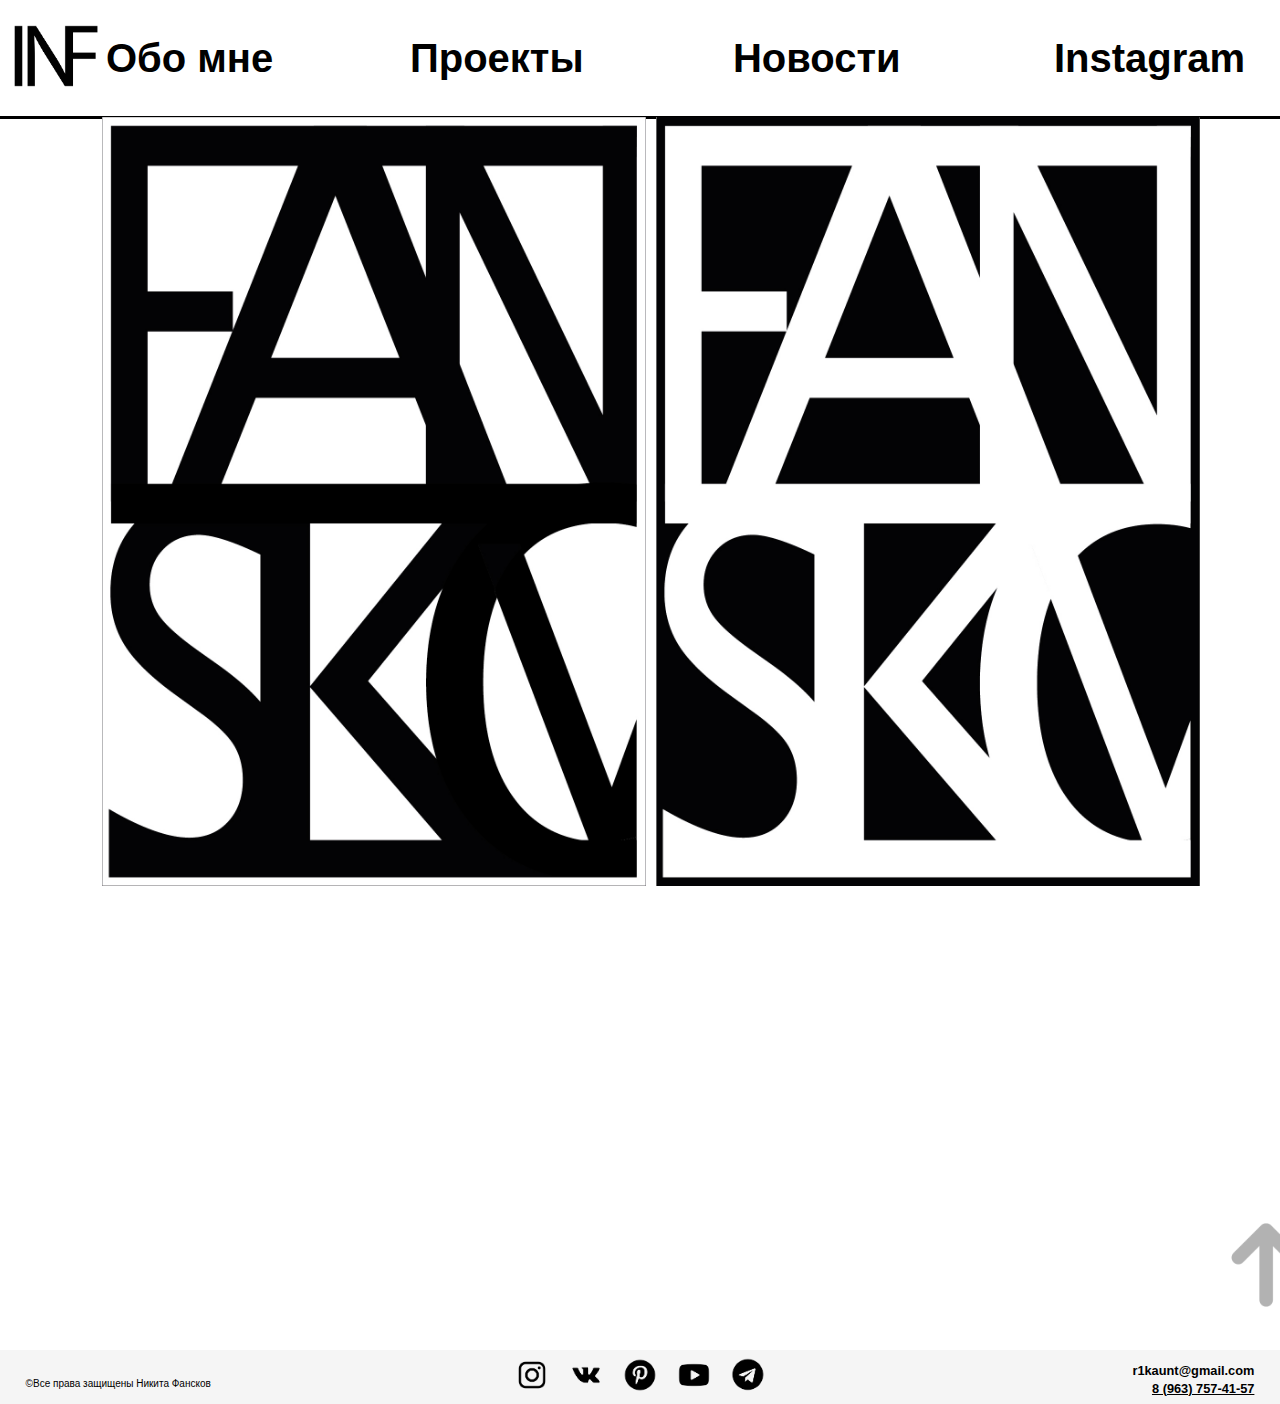
<file: index.html>
<!DOCTYPE html>
<html>

<head>
    <meta charset="UTF-8">
    <title>Главная</title>
    <link href="style.css" type="text/css" rel="stylesheet" />

<body>
    <div class="logo">
        <a href="index.html"><img src="img/logo.jpg" width="100" /></a>
        <div class="bar1"><a href="about_me.html" style="color: black ; text-decoration: none;">Обо мне</a></div>
        <div class="bar2"><a href="portfolio.html" style="color: black ; text-decoration: none;">Проекты</a></div>
        <div class="bar3"><a href="news.html" style="color: black ; text-decoration: none;">Новости</a></div>
        <div class="bar4"><a href="https://www.instagram.com/fanskov_art/" style="color: black ; text-decoration: none;">Instagram</a></div>
    </div>
    <div style="width:100%;border-top:3px solid black; top: 20%; padding-left:0px"></div>
    <div class="jpg"><img src="img/FIN.jpg" width="50%"></div>
    <div class="jpg13"><img src="img/FIN4.jpg" width="50%"></div>

    <div class="toils">
        <a href="https://www.instagram.com/_killmi_/"><img src="img/Instagram.png" width="50"></a>
        <a href="https://vk.com/fanskovnikita"><img src="img/VK.png" width="50" /></a>
        <a href="https://www.pinterest.ru/moranblayd/_saved/"><img src="img/Pinterest.png" width="50" /></a>
        <a href="https://www.youtube.com/channel/UCBA5XmkxrTgxoW2KPCuwj5A?view_as=subscriber"><img src="img/Youtube.png"
                width="50" /></a>
        <a href="https://t.me/Killmi14"><img src="img/Telegram.png" width="50" /></a>
    </div>
    <div class="arrow"><a href="#top"><img src="img/Arrow.png" width="100" /></a></div>
    <p class="textprav">©Все права защищены Никита Фансков</p>
    <p class="text">
        r1kaunt@gmail.com</p>
    <p class="text0"><a href="tel:+8 (963) 757 41 57" style="color: black;">8 (963) 757-41-57</a></p>
</body>
</head>

</html>
</file>
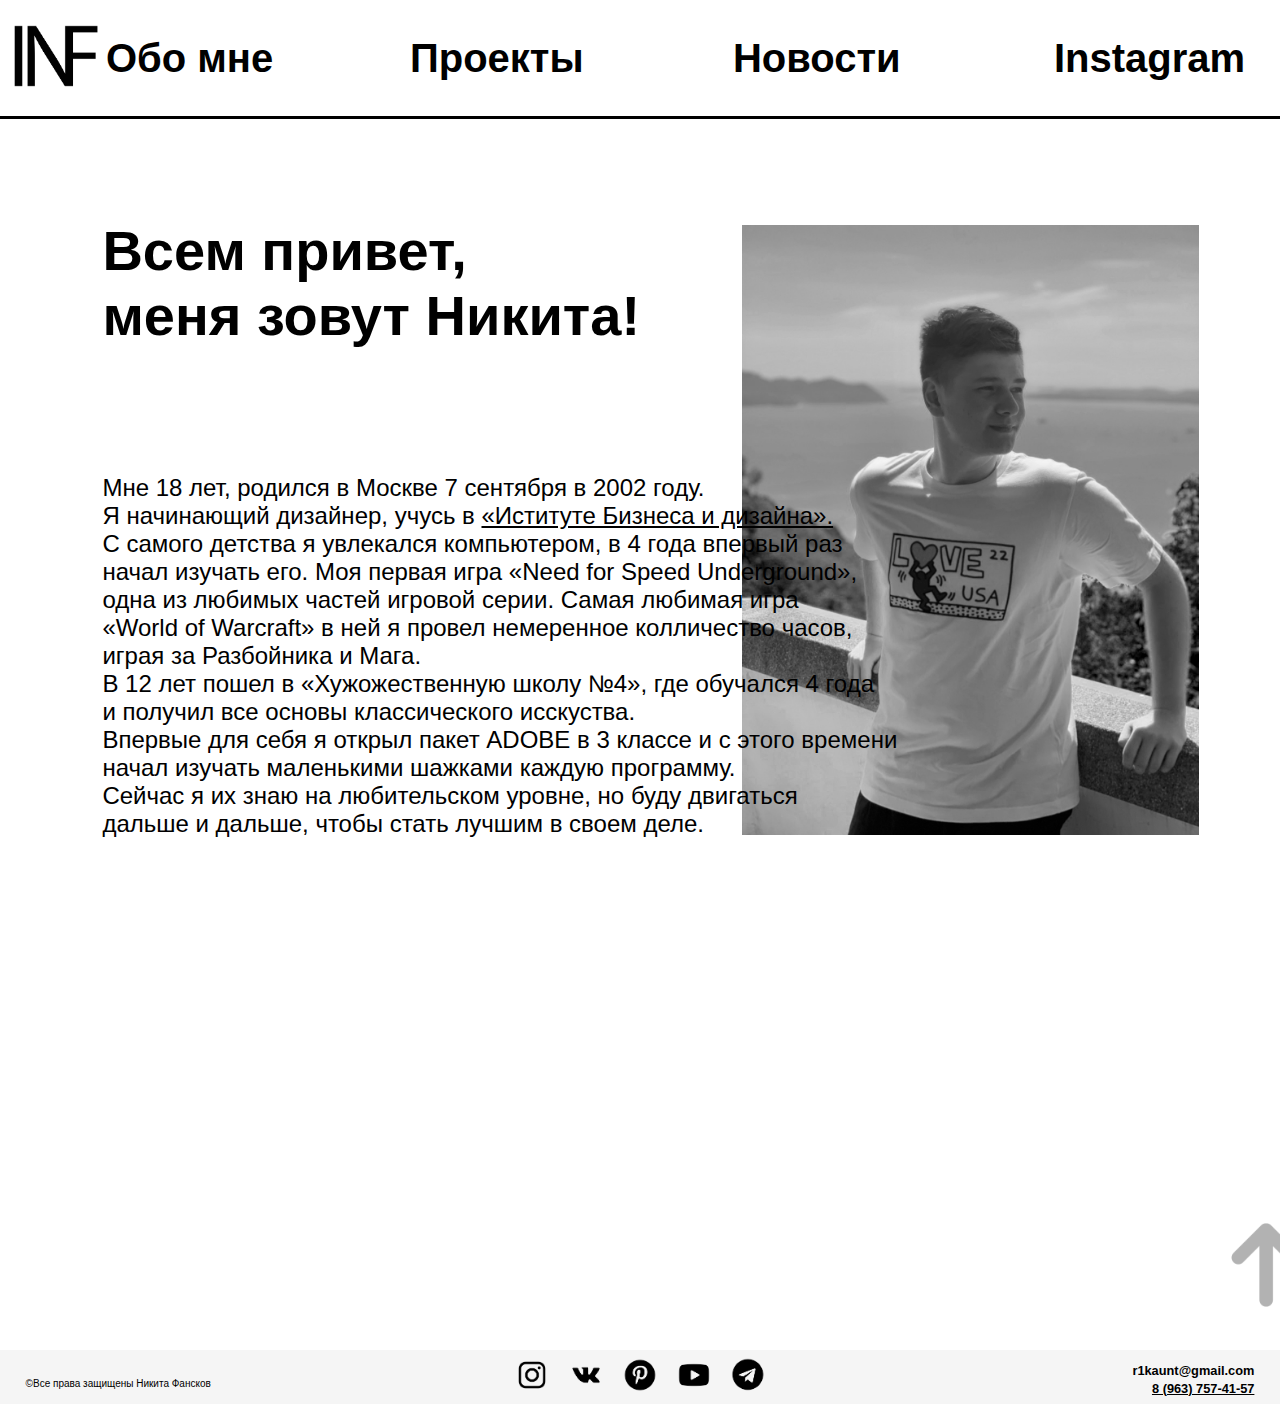
<file: about_me.html>
<!DOCTYPE html>
<html>

<head>
    <meta charset="UTF-8">
    <title>Обо мне</title>
    <link href="style.css" type="text/css" rel="stylesheet" />

<body>
    <div class="logo">
        <a href="index.html"><img src="img/logo.jpg" width="100" /></a>
        <div class="bar1"><a href="about me.html" style="color: black ; text-decoration: none;">Обо мне</a></div>
        <div class="bar2"><a href="portfolio.html" style="color: black ; text-decoration: none;">Проекты</a></div>
        <div class="bar3"><a href="news.html" style="color: black ; text-decoration: none;">Новости</a></div>
        <div class="bar4"><a href="https://www.instagram.com/fanskov_art/" style="color: black ; text-decoration: none;">Instagram</a></div>
    </div>
    <div style="width:100%;border-top:3px solid black; top: 20%; padding-left:0px"></div>
    <div class="My"><img src="img/MY.jpg" width="85%" /></a></div>
    <P class="text111">
        Всем привет, <br>
        меня зовут Никита!   
    </P>
    <P class="text11">
        Мне 18 лет, родился в Москве 7 сентября в 2002 году.<br>
        Я начинающий дизайнер, учусь в <a href="https://obe.ru/" style="color: black;">«Иституте Бизнеса и
        дизайна».</a><br>
        С самого детства я увлекался компьютером, в 4 года впервый раз<br> 
        начал изучать его. Моя первая игра «Need for Speed Underground»,<br> 
        одна из любимых частей игровой серии. Самая любимая игра<br> 
        «World of Warcraft» в ней я провел немеренное колличество часов,<br> 
        играя за Разбойника и Мага.<br>  
        В 12 лет пошел в «Хужожественную школу №4», где обучался 4 года<br>  
        и получил все основы классического исскуства.<br> 
        Впервые для себя я открыл пакет ADOBE в 3 классе и с этого времени<br> 
        начал изучать маленькими шажками каждую программу.<br> 
        Сейчас я их знаю на любительском уровне, но буду двигаться<br> 
        дальше и дальше, чтобы стать лучшим в своем деле.<br> 
    </P>
    <div class="toils">
        <a href="https://www.instagram.com/_killmi_/"><img src="img/Instagram.png" width="50"></a>
        <a href="https://vk.com/fanskovnikita"><img src="img/VK.png" width="50" /></a>
        <a href="https://www.pinterest.ru/moranblayd/_saved/"><img src="img/Pinterest.png" width="50" /></a>
        <a href="https://www.youtube.com/channel/UCBA5XmkxrTgxoW2KPCuwj5A?view_as=subscriber"><img src="img/Youtube.png"
                width="50" /></a>
        <a href="https://t.me/Killmi14"><img src="img/Telegram.png" width="50" /></a>
    </div>
    <div class="arrow"><a href="#top"><img src="img/Arrow.png" width="100" /></a></div>
    <p class="textprav">©Все права защищены Никита Фансков</p>
    <p class="text">
        r1kaunt@gmail.com</p>
    <p class="text0"><a href="tel:+8 (963) 757 41 57" style="color: black;">8 (963) 757-41-57</a></p>
</body>
</head>

</html>
</file>
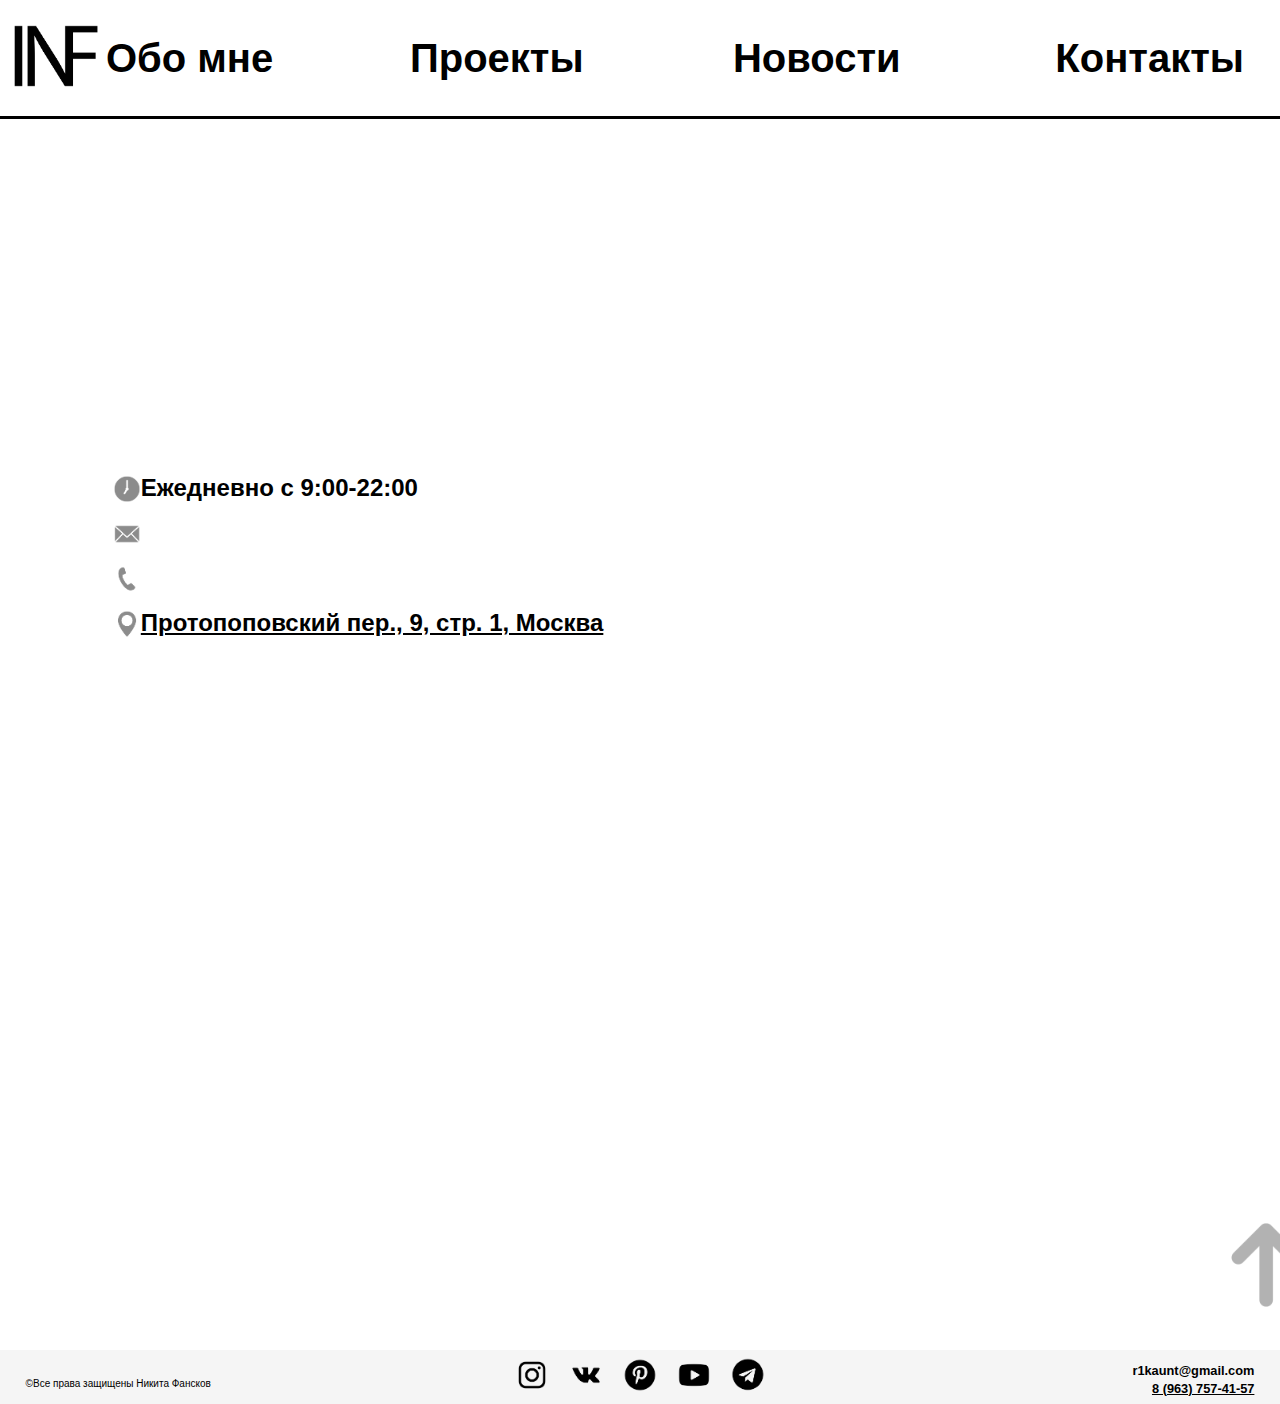
<file: contacts.html>
<!DOCTYPE html>
<html>

<head>
    <meta charset="UTF-8">
    <title>Контакты</title>
    <link href="style.css" type="text/css" rel="stylesheet" />

<body>
    <div class="logo">
        <a href="index.html"><img src="img/logo.jpg" width="100" /></a>
        <div class="bar1"><a href="about_me.html" style="color: black ; text-decoration: none;">Обо мне</a></div>
        <div class="bar2"><a href="portfolio.html" style="color: black ; text-decoration: none;">Проекты</a></div>
        <div class="bar3"><a href="news.html" style="color: black ; text-decoration: none;">Новости</a></div>
        <div class="bar4"><a href="contacts.html" style="color: black ; text-decoration: none;">Контакты</a></div>
    </div>
    <div style="width:100%;border-top:3px solid black; top: 20%; padding-left:0px"></div>
    <iframe class="carta"
        src="https://www.google.com/maps/embed?pb=!1m18!1m12!1m3!1d12692.89481440907!2d37.619436892655955!3d55.7792064226258!2m3!1f0!2f0!3f0!3m2!1i1024!2i768!4f13.1!3m3!1m2!1s0x46b54a7406bfa1ab%3A0x6d46096c65a43f0b!2z0J_RgNC-0YLQvtC_0L7Qv9C-0LLRgdC60LjQuSDQv9C10YAuLCA5INGB0YLRgC4xLCDQnNC-0YHQutCy0LAsIDEyOTA5MA!5e0!3m2!1sru!2sru!4v1603651256481!5m2!1sru!2sru"
        width="800" height="650" frameborder="0" style="border:0;" allowfullscreen="" aria-hidden="false"
        tabindex="0"></iframe>
    <div class="watch"><img src="img/watch.png" width="50" /></a></div>
    <div class="mail"><img src="img/mail.png" width="50" /></a></div>
    <div class="tel"><img src="img/tel.png" width="50" /></a></div>
    <div class="gps"><img src="img/gps.png" width="50" /></a></div>
    <p class="text3">
        Eжедневно с 9:00-22:00</p>
    
    <p class="text2"><a href="https://goo.gl/maps/gyvjN4XDNNZD2fwH9" style="color: black;">Протопоповский пер., 9, стр.
            1, Москва</a></p>
    </href>
    <div class="toils">
        <a href="https://www.instagram.com/_killmi_/"><img src="img/Instagram.png" width="50"></a>
        <a href="https://vk.com/fanskovnikita"><img src="img/VK.png" width="50" /></a>
        <a href="https://www.pinterest.ru/moranblayd/_saved/"><img src="img/Pinterest.png" width="50" /></a>
        <a href="https://www.youtube.com/channel/UCBA5XmkxrTgxoW2KPCuwj5A?view_as=subscriber"><img src="img/Youtube.png"
                width="50" /></a>
        <a href="https://t.me/Killmi14"><img src="img/Telegram.png" width="50" /></a>
    </div>
    <div class="arrow"><a href="#top"><img src="img/Arrow.png" width="100" /></a></div>
    <p class="textprav">©Все права защищены Никита Фансков</p>
    <p class="text">
        r1kaunt@gmail.com</p>
    <p class="text0"><a href="tel:+8 (963) 757 41 57" style="color: black;">8 (963) 757-41-57</a></p>
</body>
</head>

</html>
</file>
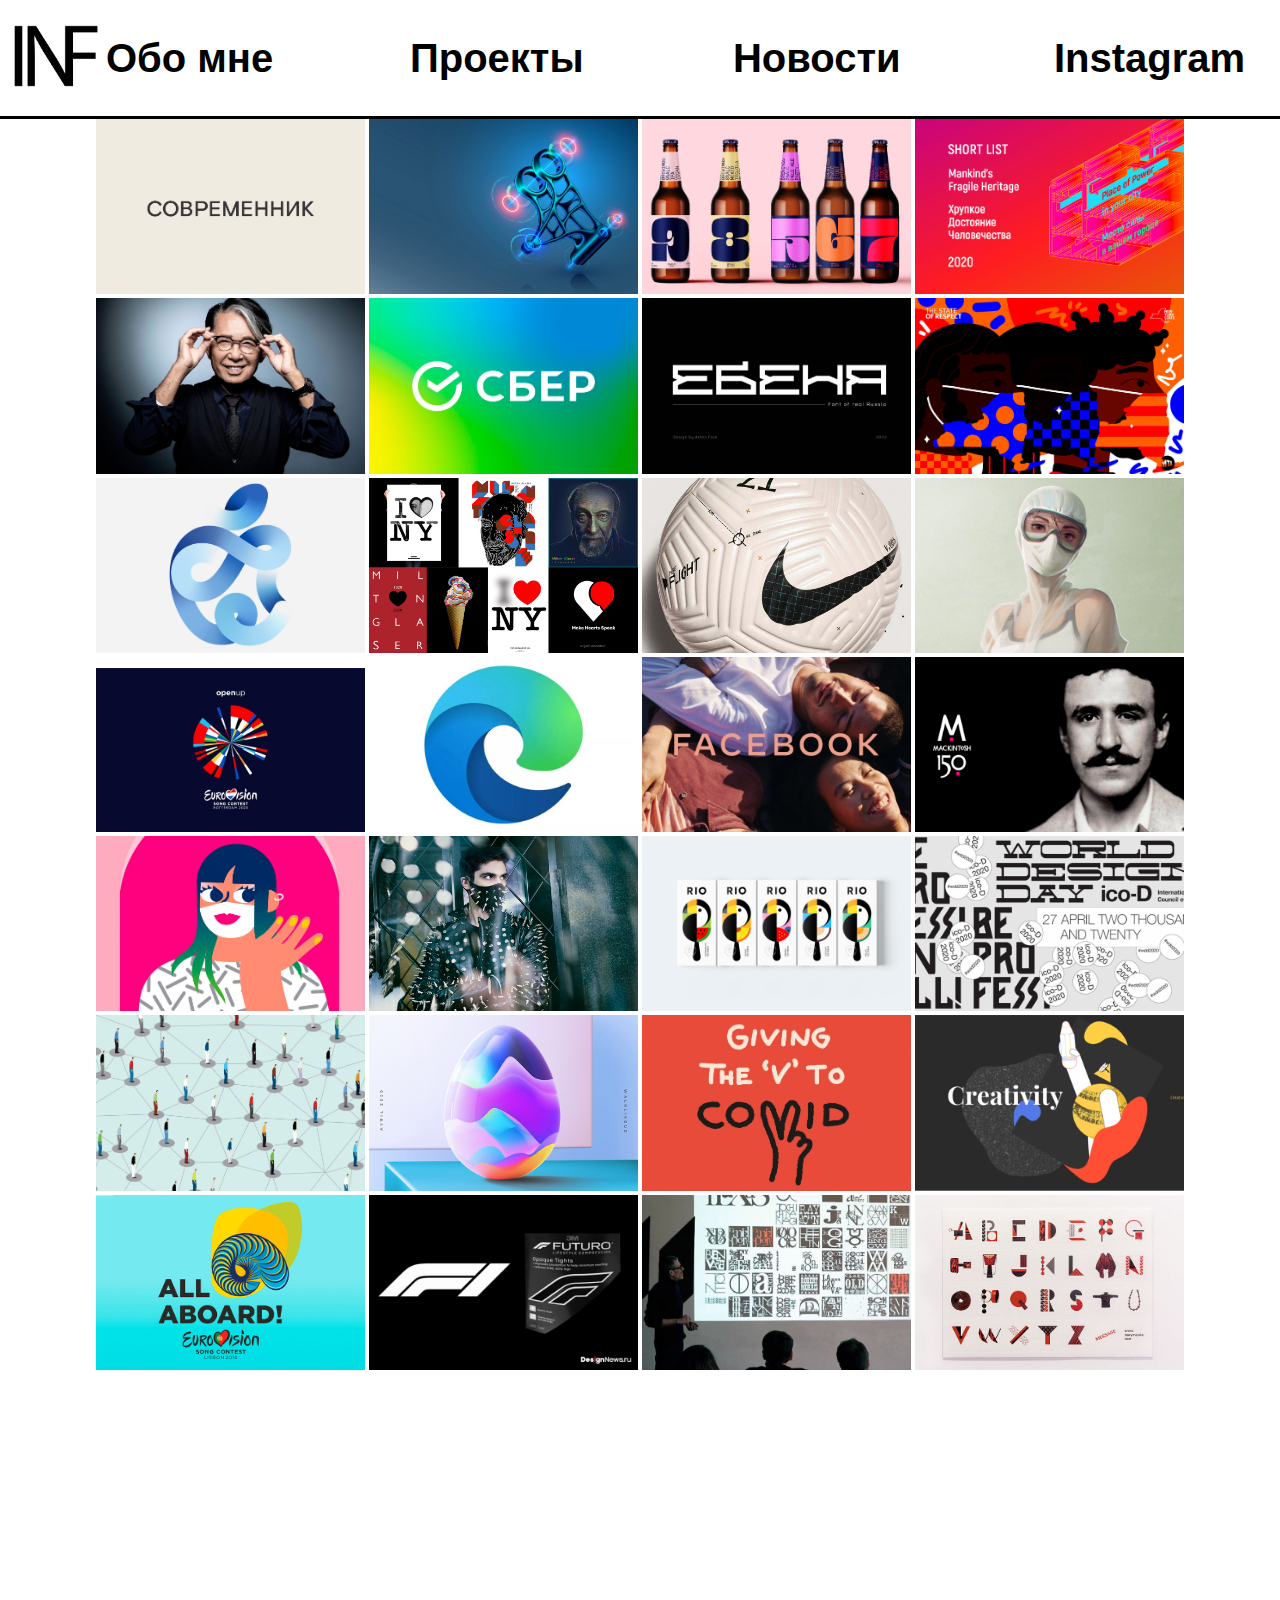
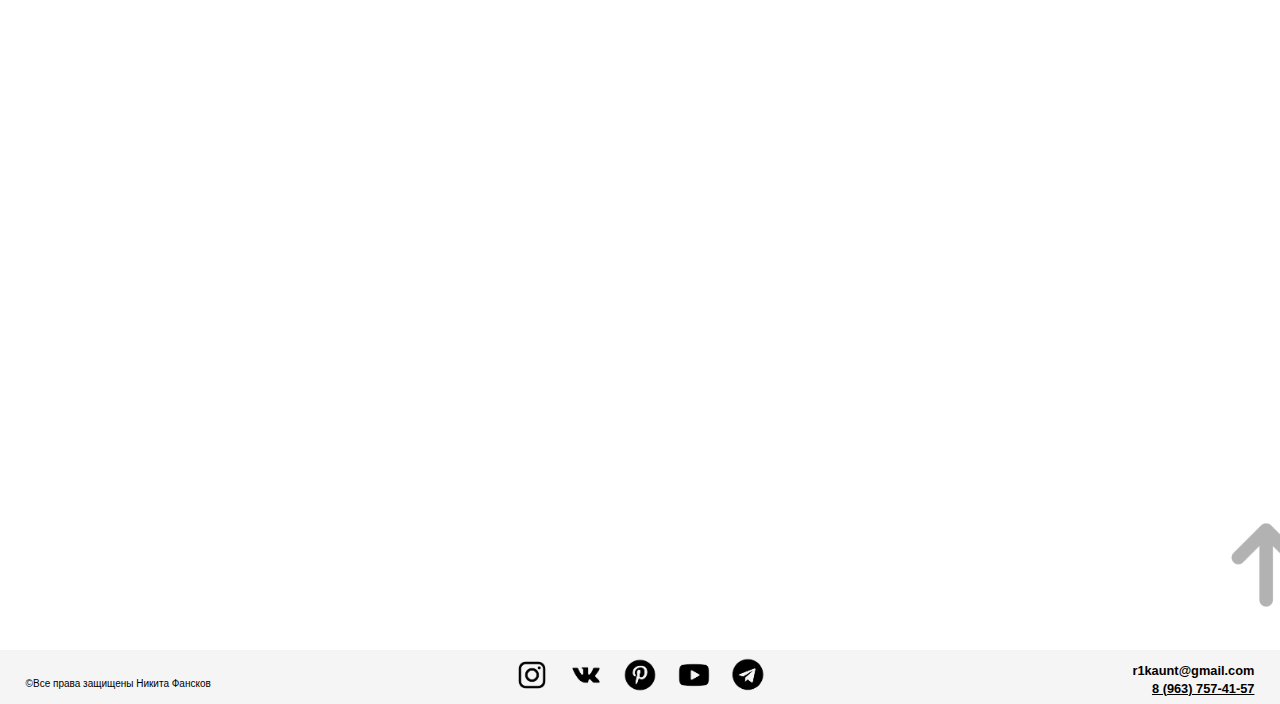
<file: news.html>
<!DOCTYPE html>
<html>

<head>
        <meta charset="UTF-8">
        <title>Новости</title>
        <link href="style.css" type="text/css" rel="stylesheet" />

<body>
        <div class="logo">
                <a href="index.html"><img src="img/logo.jpg" width="100" /></a>
                <div class="bar1"><a href="about_me.html" style="color: black ; text-decoration: none;">Обо мне</a>
                </div>
                <div class="bar2"><a href="portfolio.html" style="color: black ; text-decoration: none;">Проекты</a>
                </div>
                <div class="bar3"><a href="news.html" style="color: black ; text-decoration: none;">Новости</a></div>
                <div class="bar4"><a href="https://www.instagram.com/fanskov_art/" style="color: black ; text-decoration: none;">Instagram</a></div>
                </div>
        </div>
        <div style="width:100%;border-top:3px solid black; top: 20%; padding-left:0px"></div>
        <center>
                <a href="https://designnews.ru/news/teatr-sovremennik-obnovil-firmennyj-stil-vpervye-za-65-let/"><img
                                src="img/Sovr.png" width="21%" /></a>
                <a
                        href="https://designnews.ru/news/sformirovan-short-list-vserossijskogo-konkursa-generativnogo-dizajna/"><img
                                src="img/Short.jpg" width="21%" /></a>
                <a href="https://designnews.ru/news/ajdentika-i-upakovka-dlya-piva-soma-brewing/"><img
                                src="img/pivo.png" width="21%" /></a>
                <a
                        href="https://designnews.ru/news/opublikovan-short-list-uchastnikov-proekta-xrupkoe-dostoyanie-chelovechestva-2020/"><img
                                src="img/list.jpg" width="21%" /></a>
                <a
                        href="https://designnews.ru/news/moda-dizajn-odezhdy/dizajner-kenzo-takada-umer-ot-koronavirusa-covid-19/"><img
                                src="img/kitai.jpg" width="21%" /></a>
                <a href="https://designnews.ru/news/sber-novyj-brend-sberbanka/"><img src="img/sber.jpg"
                                width="21%" /></a>
                <a href="https://designnews.ru/news/ebenya-shrift-dlya-nastoyashhej-rossii/"><img src="img/eben.jpg"
                                width="21%" /></a>
                <a href="https://designnews.ru/news/dizajnerskie-postery-ot-metropolitena-shtata-nyu-jork/"><img
                                src="img/metro.jpg" width="21%" /></a>
                <a href="https://designnews.ru/news/onlajn-prezentacziya-apple-event-2020-sostoitsya-15-sentyabrya/"><img
                                src="img/apple.jpg" width="21%" /></a>
                <a href="https://designnews.ru/news/dizajnery-vsego-mira-vspominayut-miltona-gejzera/"><img
                                src="img/geyz.jpg" width="21%" /></a>
                <a
                        href="https://designnews.ru/news/dizajn-novogo-myacha-nike-vypolnen-s-ispolzovaniem-aerodinamicheskix-texnologij/"><img
                                src="img/nike.jpg" width="21%" /></a>
                <a href="https://designnews.ru/news/venera-epoxi-covid-19/"><img src="img/cd19.jpg" width="21%" /></a>
                <a href="https://designnews.ru/news/logotip-i-ajdentika-evrovideniya-2020/"><img src="img/euro.jpg"
                                width="21%" /></a>
                <a href="https://designnews.ru/news/novyj-logotip-microsoft-edge/"><img src="img/edge.jpg"
                                width="21%" /></a>
                <a href="https://designnews.ru/news/facebook-predstavil-novyj-firmennyj-stil-s-novym-logotipom/"><img
                                src="img/facebook.jpg" width="21%" /></a>
                <a href="https://designnews.ru/news/150-let-so-dnya-rozhdeniya-charlza-renni-makintosha/"><img
                                src="img/mackintosh_index01.png" width="21%" /></a>
                <a
                        href="https://designnews.ru/news/personazhi-illyustraczij-v-maskax-privetstvuyut-pokupatelej-v-torgovyx-czentrax-evropy/"><img
                                src="img/mask.jpg" width="21%" /></a>
                <a
                        href="https://designnews.ru/news/moda-dizajn-odezhdy/onlajn-proekt-art-residence-fashion-never-cries/"><img
                                src="img/rezident.jpg" width="21%" /></a>
                <a href="https://designnews.ru/news/page-3/"><img src="img/rio.png" width="21%" /></a>
                <a href="https://designnews.ru/news/vsemirnyj-den-dizajna/"><img src="img/day.jpg" width="21%" /></a>
                <a href="https://designnews.ru/news/chto-delat-dizajneram-vo-vremya-samoizolyaczii/"><img
                                src="img/soc.jpg" width="21%" /></a>
                <a href="https://designnews.ru/news/pasxalnye-obrazy-v-rabotax-graficheskix-dizajnerov/"><img
                                src="img/united.jpg" width="21%" /></a>
                <a
                        href="https://designnews.ru/news/coronavirus-rukovodstvo-po-onlajn-resursam-podderzhivayushhim-dizajnerov/"><img
                                src="img/covid.jpg" width="21%" /></a>
                <a href="https://designnews.ru/news/trendy-veb-dizajna-2019/"><img src="img/web.png" width="21%" /></a>
                <a
                        href="https://designnews.ru/news/vizualnaya-ajdentika-evrovideniya-2018-plankton-meduza-i-drugie-moreprodukty/"><img
                                src="img/eurovision.jpg" width="21%" /></a>
                <a
                        href="https://designnews.ru/news/formula-1-mozhet-stolknutsya-s-yuridicheskimi-problemami-v-borbe-za-novyj-logotip/"><img
                                src="img/f1.jpg" width="21%" /></a>
                <a href="https://designnews.ru/news/avtorskij-kurs-denisa-masharova-tipografika/"><img
                                src="img/denis.jpg" width="21%" /></a>
                <a href="https://designnews.ru/news/animirovannyi-alfavit-ot-brenda-issey-miyake/"><img
                                src="img/issey.jpg" width="21%" /></a>


        </center>
        <div class="toils1">
                <a href="https://www.instagram.com/_killmi_/"><img src="img/Instagram.png" width="50"></a>
                <a href="https://vk.com/fanskovnikita"><img src="img/VK.png" width="50" /></a>
                <a href="https://www.pinterest.ru/moranblayd/_saved/"><img src="img/Pinterest.png" width="50" /></a>
                <a href="https://www.youtube.com/channel/UCBA5XmkxrTgxoW2KPCuwj5A?view_as=subscriber"><img
                                src="img/Youtube.png" width="50" /></a>
                <a href="https://t.me/Killmi14"><img src="img/Telegram.png" width="50" /></a>
        </div>
        <div class="arrow1"><a href="#top"><img src="img/Arrow.png" width="100" /></a></div>
        <p class="textprav1">©Все права защищены Никита Фансков</p>
        <p class="text25">
                r1kaunt@gmail.com</p>
            <p class="text000"><a href="tel:+8 (963) 757 41 57" style="color: black;">8 (963) 757-41-57</a></p>
</body>
</head>

</html>
</file>
<file: style.css>
body {
    margin: 0;
}

.logo img {
    margin: 6px;
}
.bar1 {

    height: 2em;
    width: 5em;
    font-family: Arial, Helvetica, sans-serif;
    font-weight: bold;
    color: black;
    text-align: center;
    text-decoration: none;
    left: 7%;
    position: absolute;
    top: 4%;
    font-size: 40px;
    
}
.bar2 {

    height: 2em;
    width: 5em;
    font-family: Arial, Helvetica, sans-serif;
    font-weight: bold;
    color: black;
    text-align: center;
    text-decoration: none;
    left: 31%;
    position: absolute;
    top: 4%;
    font-size: 40px;
}
.bar3 {

    height: 2em;
    width: 5em;
    font-family: Arial, Helvetica, sans-serif;
    font-weight: bold;
    color: black;
    text-align: center;
    text-decoration: none;
    left: 56%;
    position: absolute;
    top: 4%;
    font-size: 40px;
}
.bar4 {

    height: 2em;
    width: 5em;
    font-family: Arial, Helvetica, sans-serif;
    font-weight: bold;
    color: black;
    text-align: center;
    text-decoration: none;
    left: 82%;
    position: absolute;
    top: 4%;
    font-size: 40px;
}
.jpg {
    text-align: center;
}



.My {
    position: absolute;
    left: 58%;
    top: 25%;
}
.jpg {
    position: absolute;
    left: 30%;
    width: 85%;
    top: 13%;
}
.jpg13 {
    position: absolute;
    left: 8%;
    width: 85%;
    top: 13%;
}
.jpg0 {
    position: absolute;
    left: 8%;
    width: 20%;
    top: 13%;
}
.jpg0 h2 {
    position: absolute;
    bottom: 50%;
    padding: 0;
    margin: 0;
    left: 0;
    right: 0;
    text-align: center;
    display: none;
  }

  .jpg0:hover h2 {
    display: block;
  }

  .jpg0:hover {
    transform: scale(1.3);
    z-index: 2;
    animation: sizePlus 300ms ease-in-out;
    filter: blur(1px)
  }

  @keyframes sizePlus {
    from {
      transform: scale(1);
    }
    to {
      transform: scale(1.3);
    } 
} 
.name0 {
    font-family: Arial, Helvetica, sans-serif;
    font-weight: bold;
    color: #b2b2b2; 
    font-size: 20px;

}
.jpg1 {
    position: absolute;
    left: 29.5%;
    width: 20%;
    top: 13%;
}
.jpg1 h2 {
     position: absolute;
        bottom: 50%;
        padding: 0;
        margin: 0;
        left: 0;
        right: 0;
        text-align: center;
        display: none;
      }
.jpg1:hover h2 {
    display: block;
  }
.jpg1:hover {
    transform: scale(1.3);
    z-index: 2;
    animation: sizePlus 300ms ease-in-out;
    filter: blur(1px)
  }

  @keyframes sizePlus {
    from {
      transform: scale(1);
    }
    to {
      transform: scale(1.3);
    } 
} 
.name1 {
    font-family: Arial, Helvetica, sans-serif;
    font-weight: bold;
    color: #b2b2b2; 
    font-size: 20px;

}

.jpg2 {
    position: absolute;
    left: 51%;
    width: 20%;
    top: 13%;
}
.jpg2 h2 {
    position: absolute;
       bottom: 47.5%;
       padding: 0;
       margin: 0;
       left: 0;
       right: 0;
       text-align: center;
       display: none;
     }
.jpg2:hover h2 {
   display: block;
 }
.jpg2:hover {
    transform: scale(1.3);
    z-index: 2;
    animation: sizePlus 300ms ease-in-out;
    filter: blur(1px)
}
@keyframes sizePlus {
    from {
      transform: scale(1);
    }
    to {
      transform: scale(1.3);
    } 
} 
.name2 {
    font-family: Arial, Helvetica, sans-serif;
    font-weight: bold;
    color: #b2b2b2; 
    font-size: 20px;

}
.jpg3 {
    position: absolute;
    left: 72.5%;
    width: 20%;
    top: 13%;
}
.jpg3 h2 {
    position: absolute;
       bottom: 47.5%;
       padding: 0;
       margin: 0;
       left: 0;
       right: 0;
       text-align: center;
       display: none;
     }
.jpg3:hover h2 {
   display: block;
 }
.jpg3:hover {
    transform: scale(1.3);
    z-index: 2;
    animation: sizePlus 300ms ease-in-out;
    filter: blur(1px)
}
@keyframes sizePlus {
    from {
      transform: scale(1);
    }
    to {
      transform: scale(1.3);
    } 
} 
.name3 {
    font-family: Arial, Helvetica, sans-serif;
    font-weight: bold;
    color: #b2b2b2; 
    font-size: 20px;

}
.jpg4 {
    position: absolute;
    left: 8%;
    width: 20%;
    top: 73%;
}
.jpg4 h2 {
    position: absolute;
       bottom: 47.5%;
       padding: 0;
       margin: 0;
       left: 0;
       right: 0;
       text-align: center;
       display: none;
     }
.jpg4:hover h2 {
   display: block;
 }
.jpg4:hover {
    transform: scale(1.3);
    z-index: 2;
    animation: sizePlus 300ms ease-in-out;
    filter: blur(1px)
}
@keyframes sizePlus {
    from {
      transform: scale(1);
    }
    to {
      transform: scale(1.3);
    } 
} 
.name4 {
    font-family: Arial, Helvetica, sans-serif;
    font-weight: bold;
    color: #ffffff; 
    font-size: 20px;

}
.jpg5 {
    position: absolute;
    left: 29.5%;
    width: 20%;
    top: 73%;
}
.jpg5 h2 {
    position: absolute;
       bottom: 47.5%;
       padding: 0;
       margin: 0;
       left: 0;
       right: 0;
       text-align: center;
       display: none;
     }
.jpg5:hover h2 {
   display: block;
 }
.jpg5:hover {
    transform: scale(1.3);
    z-index: 2;
    animation: sizePlus 300ms ease-in-out;
    filter: blur(1px)
}
@keyframes sizePlus {
    from {
      transform: scale(1);
    }
    to {
      transform: scale(1.3);
    } 
} 
.name5 {
    font-family: Arial, Helvetica, sans-serif;
    font-weight: bold;
    color: white; 
    font-size: 20px;

}
.jpg6 {
    position: absolute;
    left: 51%;
    width: 20%;
    top: 73%;
}
.jpg6 h2 {
    position: absolute;
       bottom: 47.5%;
       padding: 0;
       margin: 0;
       left: 0;
       right: 0;
       text-align: center;
       display: none;
     }
.jpg6:hover h2 {
   display: block;
 }
.jpg6:hover {
    transform: scale(1.3);
    z-index: 2;
    animation: sizePlus 300ms ease-in-out;
    filter: blur(1px)
}
@keyframes sizePlus {
    from {
      transform: scale(1);
    }
    to {
      transform: scale(1.3);
    } 
} 
.name6 {
    font-family: Arial, Helvetica, sans-serif;
    font-weight: bold;
    color:  #b2b2b2; 
    font-size: 20px;

}

.jpg7 {
    position: absolute;
    left: 72.5%;
    width: 20%;
    top: 73%;
}
.jpg7 h2 {
    position: absolute;
       bottom: 47.5%;
       padding: 0;
       margin: 0;
       left: 0;
       right: 0;
       text-align: center;
       display: none;
     }
.jpg7:hover h2 {
   display: block;
 }
.jpg7:hover {
    transform: scale(1.3);
    z-index: 2;
    animation: sizePlus 300ms ease-in-out;
    filter: blur(1px)
}
@keyframes sizePlus {
    from {
      transform: scale(1);
    }
    to {
      transform: scale(1.3);
    } 
} 
.name7 {
    font-family: Arial, Helvetica, sans-serif;
    font-weight: bold;
    color:  white; 
    font-size: 20px;

}


.watch {
    position: absolute;
    left: 8%;
    top: 51.5%;
}

.mail {
    position: absolute;
    left: 8%;
    top: 56.5%;
}

.tel {
    position: absolute;
    left: 8%;
    top: 61.5%;
}

.gps {
    position: absolute;
    left: 8%;
    top: 66.5%;
}

.carta {
    position: absolute;
    left: 50%;
    top: 30%;
}
.text111 {
    font-family: Arial, Helvetica, sans-serif;
    font-weight: bold;
    color: black;
    position: absolute;
    left: 8%;
    top: 18%;
    font-size: 350%;
}

.text11 {
    font-family: Arial, Helvetica, sans-serif;
    
    color: black;
    position: absolute;
    left: 8%;
    top: 50%;
    font-size: 150%;
}
.text3 {
    font-family: Arial, Helvetica, sans-serif;
    font-weight: bold;
    color: black;
    position: absolute;
    left: 11%;
    top: 50%;
    font-size: 150%;
}

.text {
    font-family: Arial, Helvetica, sans-serif;
    font-weight: bold;
    color: black;
    position: absolute;
    right: 2%;
    top: 150%;
    font-size: 80%;
}

.text0 {
    font-family: Arial, Helvetica, sans-serif;
    font-weight: bold;
    color: black;
    position: absolute;
    text-decoration: none;
    right: 2%;
    top: 152%;
    font-size: 80%;
}
.text25 {
    font-family: Arial, Helvetica, sans-serif;
    font-weight: bold;
    color: black;
    position: absolute;
    right: 2%;
    top: 250%;
    font-size: 80%;
}

.text000 {
    font-family: Arial, Helvetica, sans-serif;
    font-weight: bold;
    color: black;
    position: absolute;
    text-decoration: none;
    right: 2%;
    top: 252%;
    font-size: 80%;
}

.text2 {
    font-family: Arial, Helvetica, sans-serif;
    font-weight: bold;
    color: black;
    text-decoration: none;
    position: absolute;
    left: 11%;
    top: 65%;
    font-size: 150%;
}
.arrow {
    position: absolute;
    left: 95%;
    top: 135%;
}
.arrow1 {
    position: absolute;
    left: 95%;
    top: 235%;
}


.toils {
    text-align: center;
    background-color: whitesmoke;
    position: absolute;
    width: 100%;
    height: 6%;
    top: 150%;
}
.toils1 {
    text-align: center;
    background-color: whitesmoke;
    position: absolute;
    width: 100%;
    height: 6%;
    top: 250%;
}

.textprav {
    font-family: Arial, Helvetica, sans-serif;
    color: black;
    position: absolute;
    left: 2%;
    top: 152%;
    font-size: 10px;

}
.textprav1 {
    font-family: Arial, Helvetica, sans-serif;
    color: black;
    position: absolute;
    left: 2%;
    top: 252%;
    font-size: 10px;

}
</file>
